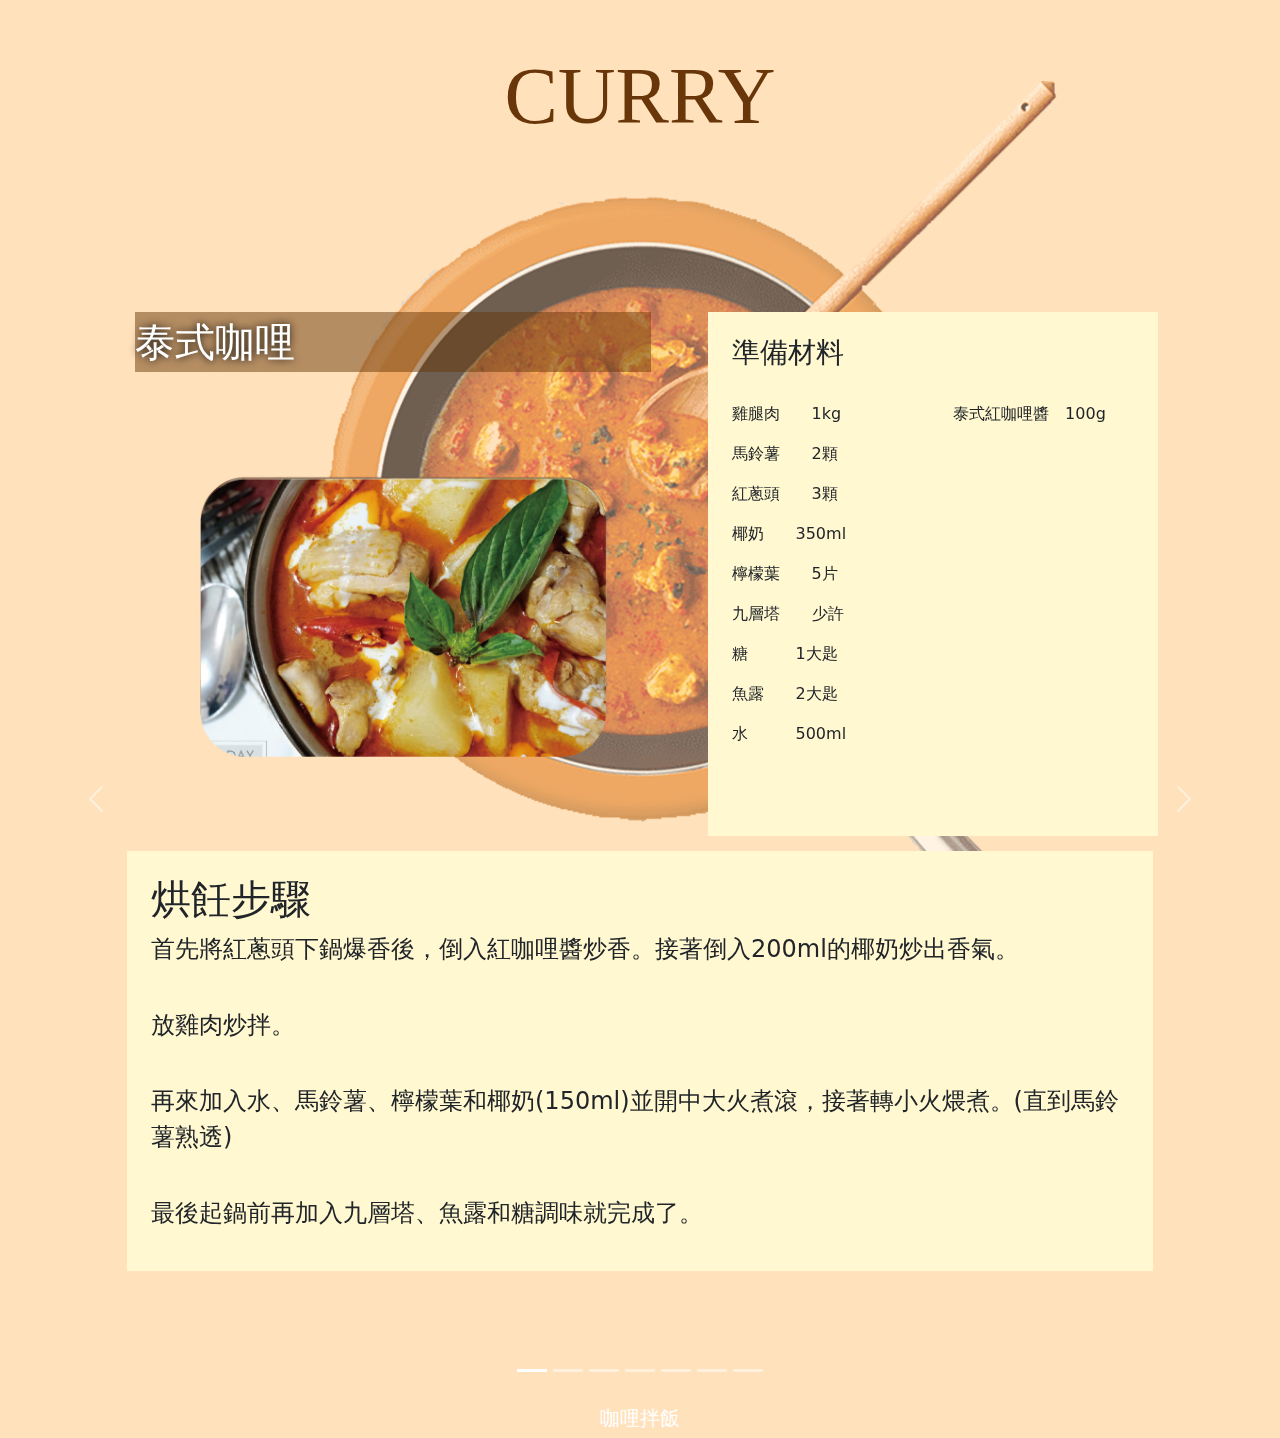
<file: area.html>
<!DOCTYPE html>
<html>

<head>
    <title>Curry</title>
    <meta charset="UTF-8">
    <meta name="viewport" content="width=device-width, initial-scale=1.0">
    <!-- Bootstrap Core CSS -->
    <link href="https://cdn.jsdelivr.net/npm/bootstrap@5.1.1/dist/css/bootstrap.min.css" rel="stylesheet">
    <script src="https://cdn.jsdelivr.net/npm/bootstrap@5.1.1/dist/js/bootstrap.bundle.min.js"></script>
    <!-- CSS -->
    <link href="css/AreaStyle.css" rel="stylesheet" type="text/css">
    <script src="jquery-3.6.0.min.js"></script>
    <!-- vue.js -->
    <script src="vue.min.js"></script>
</head>

<body>
    <div class="header">
        <div class="container-fluid p-5">
            <a href="index.html" class="title">
                <h1 id="title">CURRY</h1>
            </a>
        </div>
    </div>

    <div id="demo" class="carousel slide" data-bs-ride="carousel">

        <!-- Indicators/dots -->
        <div class="carousel-indicators">
            <button type="button" data-bs-target="#demo" data-bs-slide-to="0" class="active"></button>
            <button type="button" data-bs-target="#demo" data-bs-slide-to="1"></button>
            <button type="button" data-bs-target="#demo" data-bs-slide-to="2"></button>
            <button type="button" data-bs-target="#demo" data-bs-slide-to="3"></button>
            <button type="button" data-bs-target="#demo" data-bs-slide-to="4"></button>
            <button type="button" data-bs-target="#demo" data-bs-slide-to="5"></button>
            <button type="button" data-bs-target="#demo" data-bs-slide-to="6"></button>
        </div>

        <!-- The slideshow/carousel -->
        <div class="carousel-inner">
            <div class="carousel-item active">
                <div class="content m-5">
                    <div class="container-fluid p-3" id="frame">
                        <div class="container-fluid p-5 " id="content">
                            <div class="row">
                                <div class="col-md-6 col-xs-12 mx-auto d-block" id="titleimg">
                                    <p class="t">泰式咖哩</p>
                                    <img src="images/tl.png" class="img-fluid">
                                </div>
                                <div class="col-md-5 col-xs-12 px-4 pt-4 mx-auto d-block" id="material">
                                    <h3>準備材料</h3><br>
                                    <p>雞腿肉　　1kg　　　　　　　泰式紅咖哩醬　100g</p>
                                    <p>馬鈴薯　　2顆</p>
                                    <p>紅蔥頭　　3顆</p>
                                    <p>椰奶　　350ml</p>
                                    <p>檸檬葉　　5片</p>
                                    <p>九層塔　　少許</p>
                                    <p>糖　　　1大匙</p>
                                    <p>魚露　　2大匙</p>
                                    <p>水　　　500ml</p>
                                </div>
                            </div>
                            <div class="step p-4">
                                <h1>烘飪步驟</h1>
                                <p class="stepp">首先將紅蔥頭下鍋爆香後，倒入紅咖哩醬炒香。接著倒入200ml的椰奶炒出香氣。</p><br>
                                <p class="stepp">放雞肉炒拌。</p><br>
                                <p class="stepp">再來加入水、馬鈴薯、檸檬葉和椰奶(150ml)並開中大火煮滾，接著轉小火煨煮。(直到馬鈴薯熟透)</p><br>
                                <p class="stepp">最後起鍋前再加入九層塔、魚露和糖調味就完成了。</p>
                            </div>
                        </div>
                    </div>
                </div>
            </div>

            <div class="carousel-item">
                <div class="content m-5">
                    <div class="container-fluid p-3" id="frame">
                        <div class="container-fluid p-5 " id="content">
                            <div class="row">
                                <div class="col-md-6 col-xs-12 mx-auto d-block" id="titleimg">
                                    <p class="t">日式咖哩</p>
                                    <img src="images/jp.png" class="img-fluid">
                                </div>
                                <div class="col-md-5 col-xs-12 px-4 pt-4 mx-auto d-block" id="material">
                                    <h3>準備材料</h3><br>
                                    <p>牛肉(或以雞肉、羊肉、蝦子代替)　　450克/1塊</p>
                                    <p>中等大小的洋蔥　　　　1又3/4顆(350克/13盎司)</p>
                                    <p>中等大小的胡蘿蔔　　　　1/2條(100克/3.5盎司)</p>
                                    <p>中等大小的馬鈴薯　　　　　　1顆(150克/5盎司)</p><br>
                                    <p>植物油　　1大匙</p>
                                    <p>水　　　　540cc</p>
                                    <p>咖哩塊　92克1包</p>
                                </div>
                            </div>
                            <div class="step p-4">
                                <h1>烘飪步驟</h1>
                                <p class="stepp">牛肉、馬鈴薯及胡蘿蔔切丁，洋蔥切末。</p><br>
                                <p class="stepp">在太平底鍋中熱油，以中火拌炒肉和蔬菜約5分鐘。</p><br>
                                <p class="stepp">加水後加熱至沸騰。轉至小火，蓋上鍋蓋，加熱約15分鐘，至材料變軟。</p><br>
                                <p class="stepp">關火後將料理塊剝成小塊，放入鍋中。攪拌至咖哩塊完全溶化後，邊攪拌邊加熱約5分鐘。</p><br>
                                <p class="stepp">趁熱淋在米飯或麵條上，即可享用。</p>
                            </div>
                        </div>
                    </div>
                </div>
            </div>

            <div class="carousel-item">
                <div class="content m-5">
                    <div class="container-fluid p-3" id="frame">
                        <div class="container-fluid p-5 " id="content">
                            <div class="row">
                                <div class="col-md-6 col-xs-12 mx-auto d-block" id="titleimg">
                                    <p class="t">印度咖哩</p>
                                    <img src="images/ind.png" class="img-fluid">
                                </div>
                                <div class="col-md-5 col-xs-12 px-4 pt-4 mx-auto d-block" id="material">
                                    <h3>準備材料</h3><br>
                                    <p>洋蔥　　　1小顆　　　　　　　　蒜頭　　1大顆</p>
                                    <p>薑　　　　　4片　　　　　　　　高湯　　1罐</p>
                                    <p>紅蘿蔔　　1小條　　　　　　　玉米筍　　1小盒</p>
                                    <p>馬鈴薯　　2小顆　　　　　　　　蘋果　　1小顆</p>
                                    <p>蕃茄　　　　1顆　　　　　　　　茄子　　1條</p>
                                    <p>豬里肌肉 　1小條</p>
                                    <p>鹽　　　　　適量</p>
                                    <p>香菜　　　　適量</p>
                                    <p>太白粉　　　少許</p>
                                </div>
                            </div>
                            <div class="step p-4">
                                <h1>烘飪步驟</h1>
                                <p class="stepp">洋蔥切小丁，小火慢慢炒軟，再加蒜頭、薑片炒香。</p><br>
                                <p class="stepp">紅蘿蔔切小塊炒一下，加高湯燉煮。另外加肉桂卷與月桂葉一起燉煮。</p><br>
                                <p class="stepp">其他蔬菜水果全都切成小塊狀，等紅蘿蔔煮稍軟後，加入玉米筍馬鈴薯蘋果下去燉煮，過一段時間在加入番茄和茄子。</p><br>
                                <p class="stepp">等到食材都煮軟了之後，就可加印度咖哩粉、匈牙利紅椒粉、肉桂粉、奶粉下去調味，最後在加一點鹽調鹹淡，灑上香菜拌勻。</p><br>
                            </div>
                        </div>
                    </div>
                </div>
            </div>

            <div class="carousel-item">
                <div class="content m-5">
                    <div class="container-fluid p-3" id="frame">
                        <div class="container-fluid p-5 " id="content">
                            <div class="row">
                                <div class="col-md-6 col-xs-12 mx-auto d-block" id="titleimg">
                                    <p class="t">英國咖哩</p>
                                    <img src="images/uk.png" class="img-fluid">
                                </div>
                                <div class="col-md-5 col-xs-12 px-4 pt-4 mx-auto d-block" id="material">
                                    <h3>準備材料</h3><br>
                                    <p>雞肉　　300公克　　　　　　　洋蔥　300公克</p>
                                    <p>奶油　　3大匙　　　　　　　　 麵粉　　3大匙</p>
                                    <p>雞高湯　5杯</p>
                                    <p>豌豆仁　100克</p>
                                    <p>鮮奶油　1/2杯</p>
                                    <p>咖哩粉　1大匙</p>
                                    <p>鹽　　　少許</p>
                                    <p>胡椒粉　少許</p>
                                </div>
                            </div>
                            <div class="step p-4">
                                <h1>烘飪步驟</h1>
                                <p class="stepp">雞肉切成3公分左右的小塊狀，洋蔥切丁備用。</p><br>
                                <p class="stepp">將鍋子預熱，放入奶油，炒香洋蔥與雞肉，再放入麵粉、咖哩粉炒勻，最後加入雞高湯、豌豆仁煮約30分鐘。</p><br>
                                <p class="stepp">加入鮮奶油及適量的鹽、胡椒粉調味即可盛起食用。</p>
                            </div>
                        </div>
                    </div>
                </div>
            </div>

            <div class="carousel-item">
                <div class="content m-5">
                    <div class="container-fluid p-3" id="frame">
                        <div class="container-fluid p-5 " id="content">
                            <div class="row">
                                <div class="col-md-6 col-xs-12 mx-auto d-block" id="titleimg">
                                    <p class="t">馬來西亞咖哩</p>
                                    <img src="images/ml.png" class="img-fluid">
                                </div>
                                <div class="col-md-5 col-xs-12 px-4 pt-4 mx-auto d-block" id="material">
                                    <h3>準備材料</h3><br>
                                    <p>牛肋條　　　300公克　　　　　　　 蒜頭　酌量</p>
                                    <p>紅蔥頭　　　 酌量　　　　　　　　　　薑　酌量</p>
                                    <p>香茅　　　　 酌量　　　　　　　　　肉桂　酌量</p>
                                    <p>洋蔥　　半顆(120g)　　　　　　　 馬鈴薯　1顆</p>
                                    <p>紅蘿蔔　　　 1條</p><br>
                                    <p>辣椒粉(馬來西亞購入) 15ml</p>
                                    <p>咖哩粉(馬來西亞購入) 15ml</p>
                                    <p>薑黃粉 2.5ml*2</p>
                                    <p>椰奶 1罐</p>
                                </div>
                            </div>
                            <div class="step p-4">
                                <h1>烘飪步驟</h1>
                                <p class="stepp">將蔬菜切齊備妥，調味粉調製後放入碗中備用。加入180~200cc的水混和在香料中。</p><br>
                                <p class="stepp">不沾鍋將牛肋煎至外觀焦黃後取出備用。</p><br>
                                <p class="stepp">原鍋放入蒜頭及香料炒香。接著放入洋蔥及蔬菜拌炒。</p><br>
                                <p class="stepp">淋上調和好的醬汁，拌炒均勻後加水稍微淹過食材。放入電鍋，外鍋2杯水，煮熟後再悶15分鐘。煮熟好的咖哩放涼，移至冰箱冷藏1天，讓牛肉味更入味。</p><br>
                                <p class="stepp">冰完後，取出將上層薄油用筷子夾掉，接著加熱。</p><br>
                                <p class="stepp">起鍋後，淋上200cc椰奶，美味的馬來風味咖哩完成。</p>
                            </div>
                        </div>
                    </div>
                </div>
            </div>

            <div class="carousel-item">
                <div class="content m-5">
                    <div class="container-fluid p-3" id="frame">
                        <div class="container-fluid p-5 " id="content">
                            <div class="row">
                                <div class="col-md-6 col-xs-12 mx-auto d-block" id="titleimg">
                                    <p class="t">斯里蘭卡咖哩</p>
                                    <img src="images/sl.png" class="img-fluid">
                                </div>
                                <div class="col-md-5 col-xs-12 px-4 pt-4 mx-auto d-block" id="material">
                                    <h3>準備材料</h3><br>
                                    <p>肉桂棒　　　3吋　　　　　　　　丁香　　　半小匙</p>
                                    <p>咖哩葉　　　10片　　　　　　　 香菜籽　　2小匙</p>
                                    <p>茴香　　　　1小匙　　　　　　　薑黃粉　　半小匙</p>
                                    <p>孜然　　　　1小匙　　　　　　　生米　　　1大匙</p>
                                    <p>葫蘆巴　　　半小匙</p>
                                    <p>小荳蔻　　　2顆</p>
                                    <p>胡椒　　　　半小匙</p>
                                    <p>紅色乾辣椒　3根</p>
                                    <p>芥末　　　　半小匙</p>
                                </div>
                            </div>
                            <div class="step p-4">
                                <h1>烘飪步驟</h1>
                                <p class="stepp">把生米倒入鍋中烤約三分鐘，直到顏色變金黃，再倒入盤中。</p><br>
                                <p class="stepp">剩下的香料每種分開入鍋烘烤，直到顏色變成褐色。</p><br>
                                <p class="stepp">把冷卻的香料和米研磨再一塊，就能做出細緻的咖哩。</p><br>
                                <p class="stepp">做好的咖哩粉除了能搭配各種肉類，也能和蔬果一起做成咖哩料理。</p><br>
                            </div>
                        </div>
                    </div>
                </div>
            </div>

            <div class="carousel-item">
                <div class="content m-5">
                    <div class="container-fluid p-3" id="frame">
                        <div class="container-fluid p-5 " id="content">
                            <div class="row">
                                <div class="col-md-6 col-xs-12 mx-auto d-block" id="titleimg">
                                    <p class="t">新加坡咖哩</p>
                                    <img src="images/sg.png" class="img-fluid">
                                </div>
                                <div class="col-md-5 col-xs-12 px-4 pt-4 mx-auto d-block" id="material">
                                    <h3>準備材料</h3><br>
                                    <p>雞翅膀　　　10隻　　　　　　　蒜　　　3~5瓣</p>
                                    <p>小紅蔥　　　2粒　　　　　　　洋蔥　　　半粒</p>
                                    <p>薑　　　　　2片</p>
                                    <p>香茅　　　　2根切斷</p>
                                    <p>肉類咖哩粉　2大匙</p>
                                    <p>鹽　　　　　適量</p>
                                    <p>糖　　　　　適量</p>
                                    <p>椰醬奶　　　100g</p>
                                    <p>馬鈴薯　　　2顆</p>
                                </div>
                            </div>
                            <div class="step p-4">
                                <h1>烘飪步驟</h1>
                                <p class="stepp">煮滾一小鍋熱水，將雞翅浸入泡3到5分鐘撈起晾乾。</p><br>
                                <p class="stepp">燒熱鍋，下油，將薑蒜小紅蔥爆香，再倒入咖哩粉炒出香味，把香茅丟進去。</p><br>
                                <p class="stepp">把雞翅放入炒一炒，倒入一碗水燜一燜。</p><br>
                                <p class="stepp">倒入切塊的馬鈴薯，以及椰漿奶，再燜15~20分鐘，雞翅熟了，馬鈴薯熟了，即可。</p><br>
                                <p class="stepp">加鹽、糖調味，上桌。</p><br>
                            </div>
                        </div>
                    </div>
                </div>
            </div>
        </div>

        <!-- Left and right controls/icons -->
        <button class="carousel-control-prev" type="button" data-bs-target="#demo" data-bs-slide="prev">
            <span class="carousel-control-prev-icon"></span>
        </button>
        <button class="carousel-control-next" type="button" data-bs-target="#demo" data-bs-slide="next">
            <span class="carousel-control-next-icon"></span>
        </button>
    </div>

    <div id="ft">
        <h5 class="mt-2">咖哩拌飯</h5>
    </div>
</body>


</html>
</file>
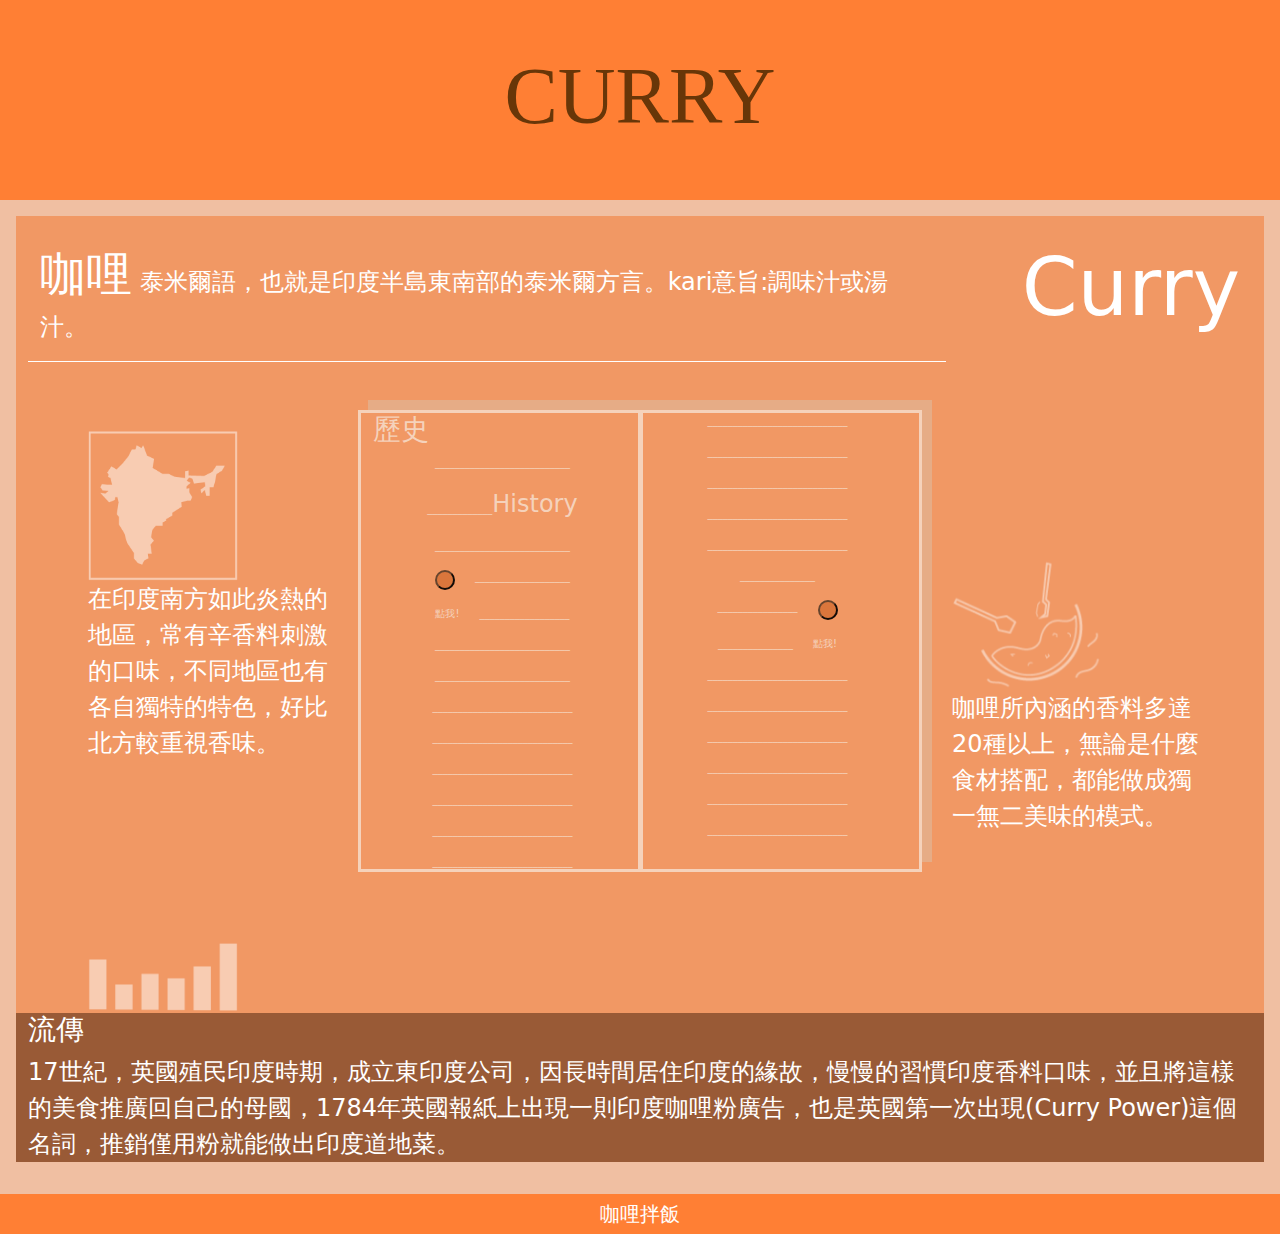
<file: history.html>
<!DOCTYPE html>
<html>

<head>
    <title>Curry</title>
    <meta charset="UTF-8">
    <meta name="viewport" content="width=device-width, initial-scale=1.0">
    <!-- Bootstrap Core CSS -->
    <link href="https://cdn.jsdelivr.net/npm/bootstrap@5.1.1/dist/css/bootstrap.min.css" rel="stylesheet">
    <script src="https://cdn.jsdelivr.net/npm/bootstrap@5.1.1/dist/js/bootstrap.bundle.min.js"></script>
    <!-- CSS -->
    <link href="css/HistoryStyle.css" rel="stylesheet" type="text/css">
    <script src="jquery-3.6.0.min.js"></script>
</head>

<body>
    <div class="header">
        <div class="container-fluid p-5">
            <a href="index.html" class="title"><h1 id="title">CURRY</h1></a>
        </div>
    </div>
    <div id="underhead">
        <div class="container-fluid p-3">
            <div class="container-fluid p-4" id="header">
                <div class="row">
                    <div class="col-lg-9 col-xs-12" id="titlev">
                        <p><span id="curryC">咖哩</span> <span id="ex">泰米爾語，也就是印度半島東南部的泰米爾方言。kari意旨:調味汁或湯汁。</span> </p>
                    </div>
                    <div class="col-lg-3 col-xs-12">
                        <h1 id="curry">Curry</h1>
                    </div>
                </div>
                <div class="container-fluid p-5" id="content">
                    <div class="row">
                        <div class="col-lg-3 col-xs-12" id="c1">
                            <div class="c1content">
                                <img src="images/india.png" class="img-fluid" width="150" height="150">
                                <p>在印度南方如此炎熱的地區，常有辛香料刺激的口味，不同地區也有各自獨特的特色，好比北方較重視香味。</p>
                            </div>

                        </div>
                        <div class="col-lg-6 col-xs-12" id="c2">
                            <h3>歷史</h3>
                            <p>___________________________</p>
                            <p><span>_____________</span><span id="H">History</span></p>
                            <p>___________________________</p>
                            <p><span><span><button class="b1 button"></button></span>　　</span>___________________</p>
                            <p><span>點我!</span><span>　　</span>__________________</p>
                            <p>___________________________</p>
                            <p>___________________________</p>
                            <p>____________________________</p>
                            <p>____________________________</p>
                            <p>____________________________</p>
                            <p>____________________________</p>
                            <p>____________________________</p>
                            <p>____________________________</p>
                            <p>____________________________</p>
                            <p>____________________________</p>
                            <p>____________________________</p>
                            <p>____________________________</p>
                            <p>____________________________</p>
                            <p>_______________<span>　　　　　　</span></p>
                            <p>________________<span>　　</span><span><button
                                        class="b2 button"></button></span><span>　　</span></p>
                            <p>_______________<span>　　</span><span>點我!</span><span>　　</span></p>
                            <p>____________________________</p>
                            <p>____________________________</p>
                            <p>____________________________</p>
                            <p>____________________________</p>
                            <p>____________________________</p>
                            <p>____________________________</p>

                        </div>
                        <div class="col-lg-3 col-xs-12" id="c3">
                            <div class="c3content">
                                <img src="images/dish.png" class="img-fluid" width="150" height="150" id="dish">
                                <p id="c3-1">咖哩所內涵的香料多達20種以上，無論是什麼食材搭配，都能做成獨一無二美味的模式。</p>
                            </div>
                        </div>
                    </div>
                    <img src="images/lil.png" class="img-fluid" width="150" height="150" id="lil">
                </div>
            </div>
            <div class="container-fluid" id="footer">
                <h3>流傳</h3>
                <p>17世紀，英國殖民印度時期，成立東印度公司，因長時間居住印度的緣故，慢慢的習慣印度香料口味，並且將這樣的美食推廣回自己的母國，1784年英國報紙上出現一則印度咖哩粉廣告，也是英國第一次出現(Curry
                    Power)這個名詞，推銷僅用粉就能做出印度道地菜。</p>
            </div>
        </div>
    </div>
    <div id="ft">
        <h5 class="mt-2">咖哩拌飯</h5>
    </div>

</body>

<script>
    $(document).ready(function () {
        $(".b1").click(function () {
            $(".c1content").toggle();
        });
    });
</script>

<script>
    $(document).ready(function () {
        $(".b2").click(function () {
            $(".c3content").toggle();
        });
    });
</script>
</file>
<file: css/AreaStyle.css>
body
{
    background-color: rgb(255, 225, 187);
    background-image: url("../images/CURRY.png");
  background-repeat: no-repeat;
  background-position: center top;
  background-attachment: fixed;
}
#title
{
    text-align: center;
    font-family:Brush Script MT;
    color: rgb(104, 54, 8);
    font-size: 80px;
}
.title
{
  text-decoration: none;
}


#titleimg
{
  color: white;
  font-size: 40px;
  text-shadow: 0px 0px 8px #000000;
}

.t
{
  background-color: rgba(104, 54, 8, 0.493);
}

#material
{
  background-color: rgb(255, 248, 208);
}
.step
{
  background-color: rgb(255, 248, 208);
  margin: 15px;
}
p.stepp
{
  font-size: 24px;
}
#ft
{
    text-align: center;
    color: rgb(255, 255, 255);
}
</file>
<file: css/HistoryStyle.css>
body
{
    background-color: rgb(255, 127, 52);
}
#title
{
    text-align: center;
    font-family:Brush Script MT;
    color: rgb(104, 54, 8);
    font-size: 80px;
}
.title
{
  text-decoration: none;
}

.header
{
    background-color: rgb(255, 127, 52);
}
#header
{
    background-color: rgb(241, 152, 100);
}
#underhead
{
    background-color: rgb(240, 191, 162);
}
#titlev
{
    border-bottom: 1px solid rgb(255, 255, 255) ;
    position: relative;
}
#curryC
{
    color: rgb(255, 255, 255);
    font-size: 46px;
    position: relative;
}
#ex
{
    color: rgb(255, 255, 255);
    top:2;
    position: relative;
}
#curry
{
    color: rgb(255, 255, 255);
    font-size: 80px;
    position: relative;
    text-align: right;
}
#c1
{
    color: rgb(255, 255, 255);
    margin: 20px 0px 10px 0px;
}
#lil
{  
    position:relative;
    bottom:-70px;
}
#c2
{
    color: rgb(245, 210, 187);
    border-style: solid;
    column-count: 2;
    column-rule-style: solid;
    column-rule-width: 5px;
    box-shadow: 10px -10px rgb(230, 172, 134);
    position: relative;
}
#c2>p
{
    font-size: 10px;
    text-align: center;
}
#c3
{
    color: rgb(255, 255, 255);
    padding: 150px 0px 0px 30px;
}
.button
{
    padding: 8px;
    border-radius: 50%;
    background-color: rgb(218, 118, 60);
    border-color: rgb(102, 68, 45);
}
.button:hover
{
    background-color: #ffdfca;
}
#H
{
    font-size: 24px;
    text-align: center;
}
#footer
{
    color: rgb(255, 255, 255);
    background-color: rgb(153, 90, 54);
}
p
{
    font-size:24px;
}
#ft
{
    background-color: rgb(255, 127, 52);
    text-align: center;
    color: rgb(255, 255, 255);
}
</file>
